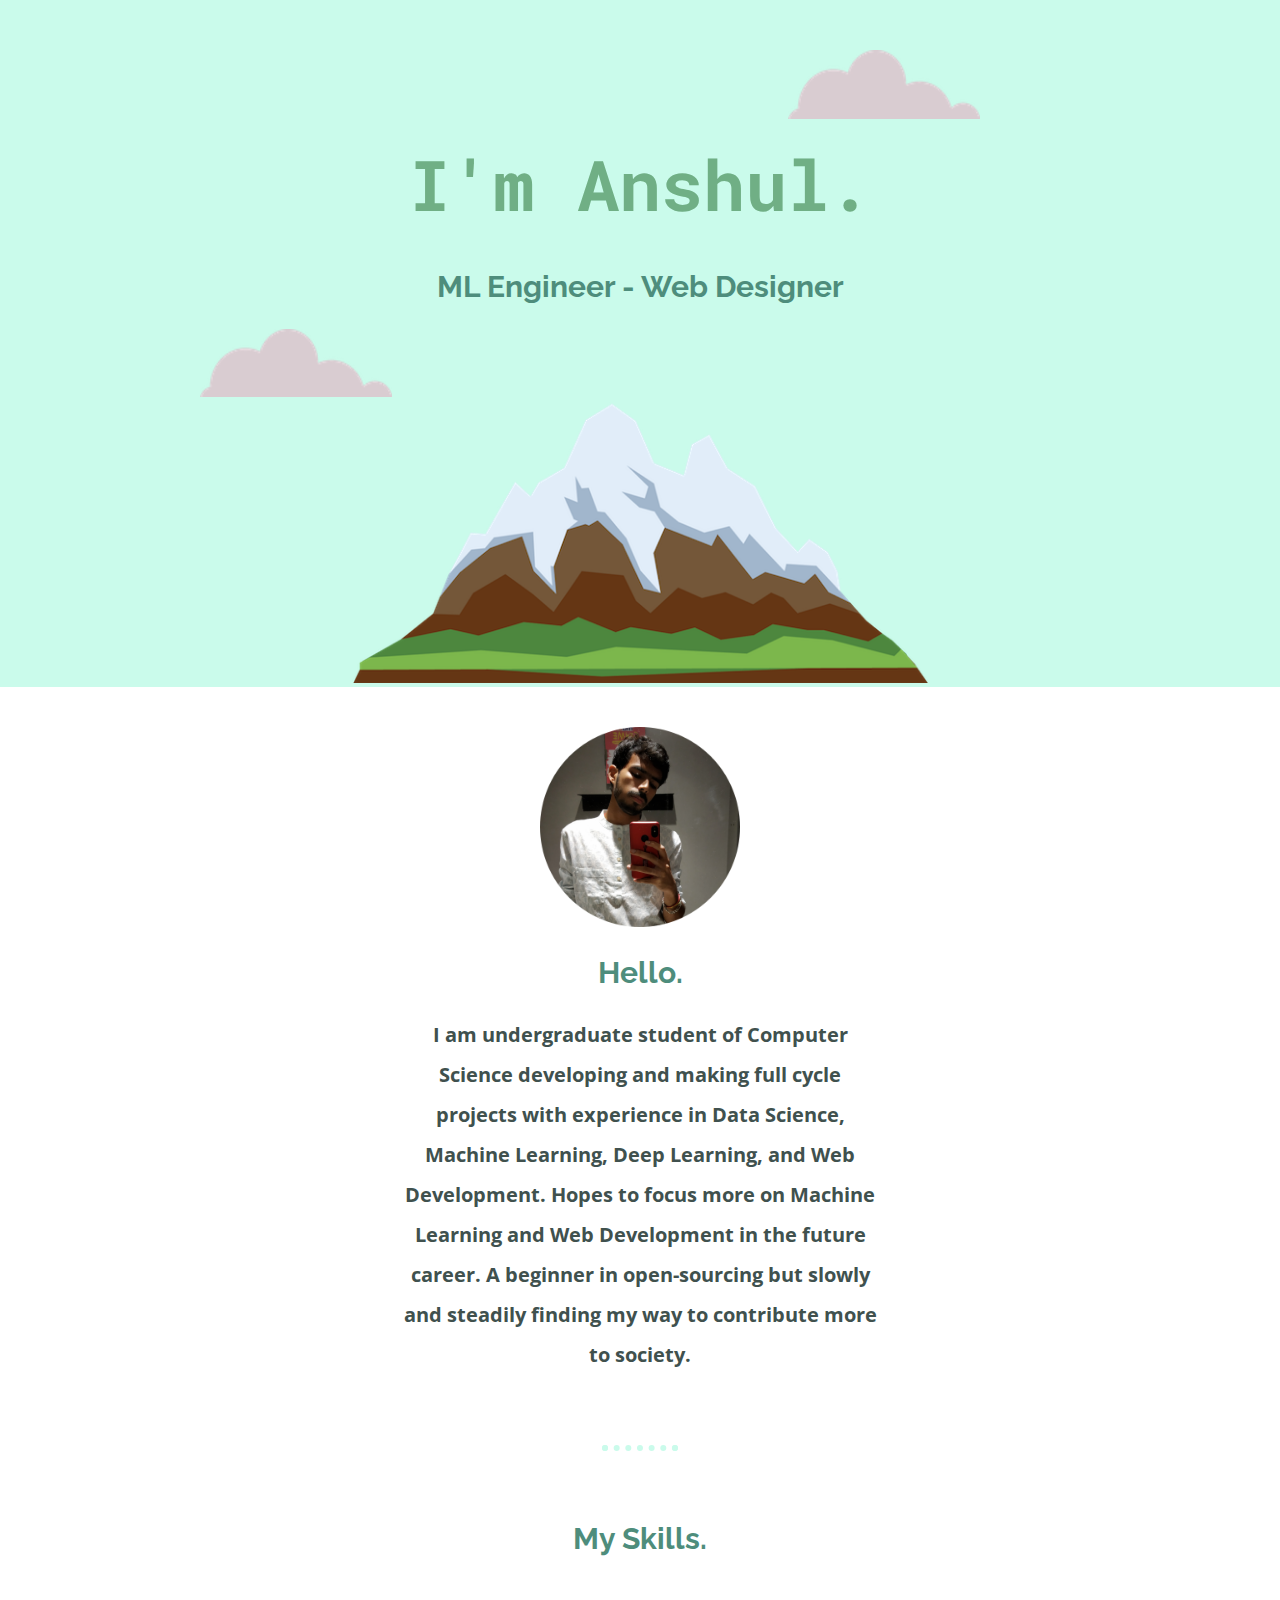
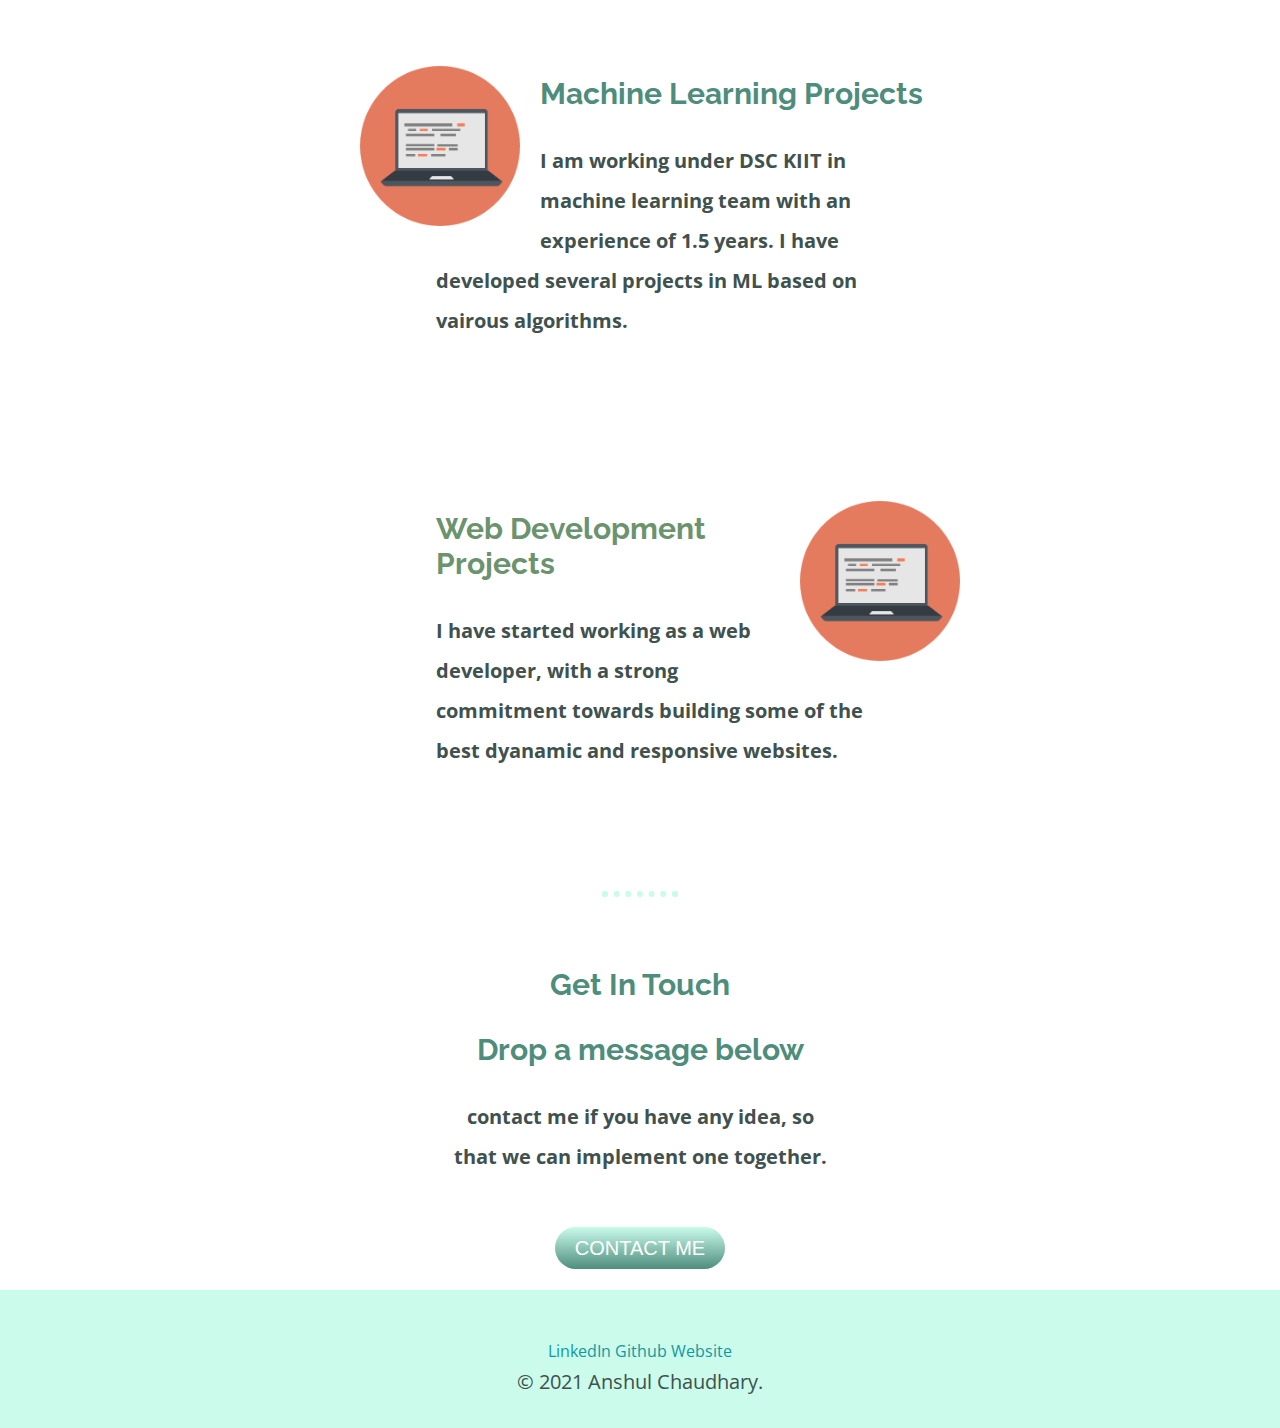
<file: index.html>
<!DOCTYPE html>
<html lang="en">

<head>
    <meta charset="UTF-8">
    <title>Anshul Chaudhary | Portfolio</title>
    <link rel="stylesheet" type="text/css" href="css/style.css">
    <link rel="icon" href="img/favicon.ico">
    <link rel="preconnect" href="https://fonts.gstatic.com">
    <link rel="preconnect" href="https://fonts.gstatic.com">
    <link href="https://fonts.googleapis.com/css2?family=Raleway:wght@200&family=Roboto+Mono:wght@600&family=Sacramento&display=swap" rel="stylesheet">
    <link rel="preconnect" href="https://fonts.gstatic.com">
    <link href="https://fonts.googleapis.com/css2?family=Open+Sans:wght@300&display=swap" rel="stylesheet">

</head>

<body>
    <div class="top-container">
        <img class="top-cloud" src="img/cloud.png" alt="cloud-image">
        <h1 class="front-text-h1">I'm Anshul.</h1>
        <h2>ML Engineer - Web Designer</h2>
        <img class="bottom-cloud" src="img/cloud.png" alt="cloud-image">
        <img class="mountain-img" src="img/mountain.png" alt="mountain-image">
    </div>

    <div class="middle-container">
        <div class="profile">
            <img class="profile-pic" src="img/personal.png" alt="personal-pic">
            <h2>Hello.</h2>
            <strong><p class="front-p">I am undergraduate student of Computer Science developing and making full cycle projects with experience in Data Science, Machine Learning, Deep Learning, and Web Development. Hopes to focus more on Machine Learning and Web Development in the future career. A beginner in open-sourcing but slowly and steadily finding my way to contribute more to society.</p></strong>
        </div>
        <hr>
        <div class="skills">
            <h2>My Skills.</h2>
            <div class="skill-row">
                <img class="skill-img1" src="img/computer.png" alt="ml-pic">
                <h3>Machine Learning Projects</h3>
                <strong><p class="skills-p">I am working under DSC KIIT in machine learning team with an experience of 1.5 years. I have developed several projects in ML based on vairous algorithms.</p></strong>
            </div>
            <div class="skill-row">
                <img class="skill-img2" src="img/computer.png" alt="web-pic">
                <h3 class="skills-h3">Web Development Projects</h3>
                <strong><p class="skills-p">I have started working as a web developer, with a strong commitment towards building some of the best dyanamic and responsive websites.</p></strong>
            </div>
        </div>
        <hr>
        <div class="contact-me">
            <h2>Get In Touch</h2>
            <h3>Drop a message below</h3>
            <strong><p class="contacts-p">contact me if you have any idea, so that we can implement one together.</p></strong>
            <a class="btn" href="mailto:anshulchoudhary2001@gmail.com">CONTACT ME</a>
        </div>
    </div>


    <div class="bottom-container">
        <a class="footer-link" href="https://www.linkedin.com/in/anshul-chaudhary-2001/" target="_blank">LinkedIn</a>
        <a class="footer-link" href="https://github.com/anschy" target="_blank">Github</a>
        <a class="footer-link" href="https://anschy.github.io/">Website</a>
        <p class="footer-p">© 2021 Anshul Chaudhary.</p>
    </div>
</body>

</html>
</file>
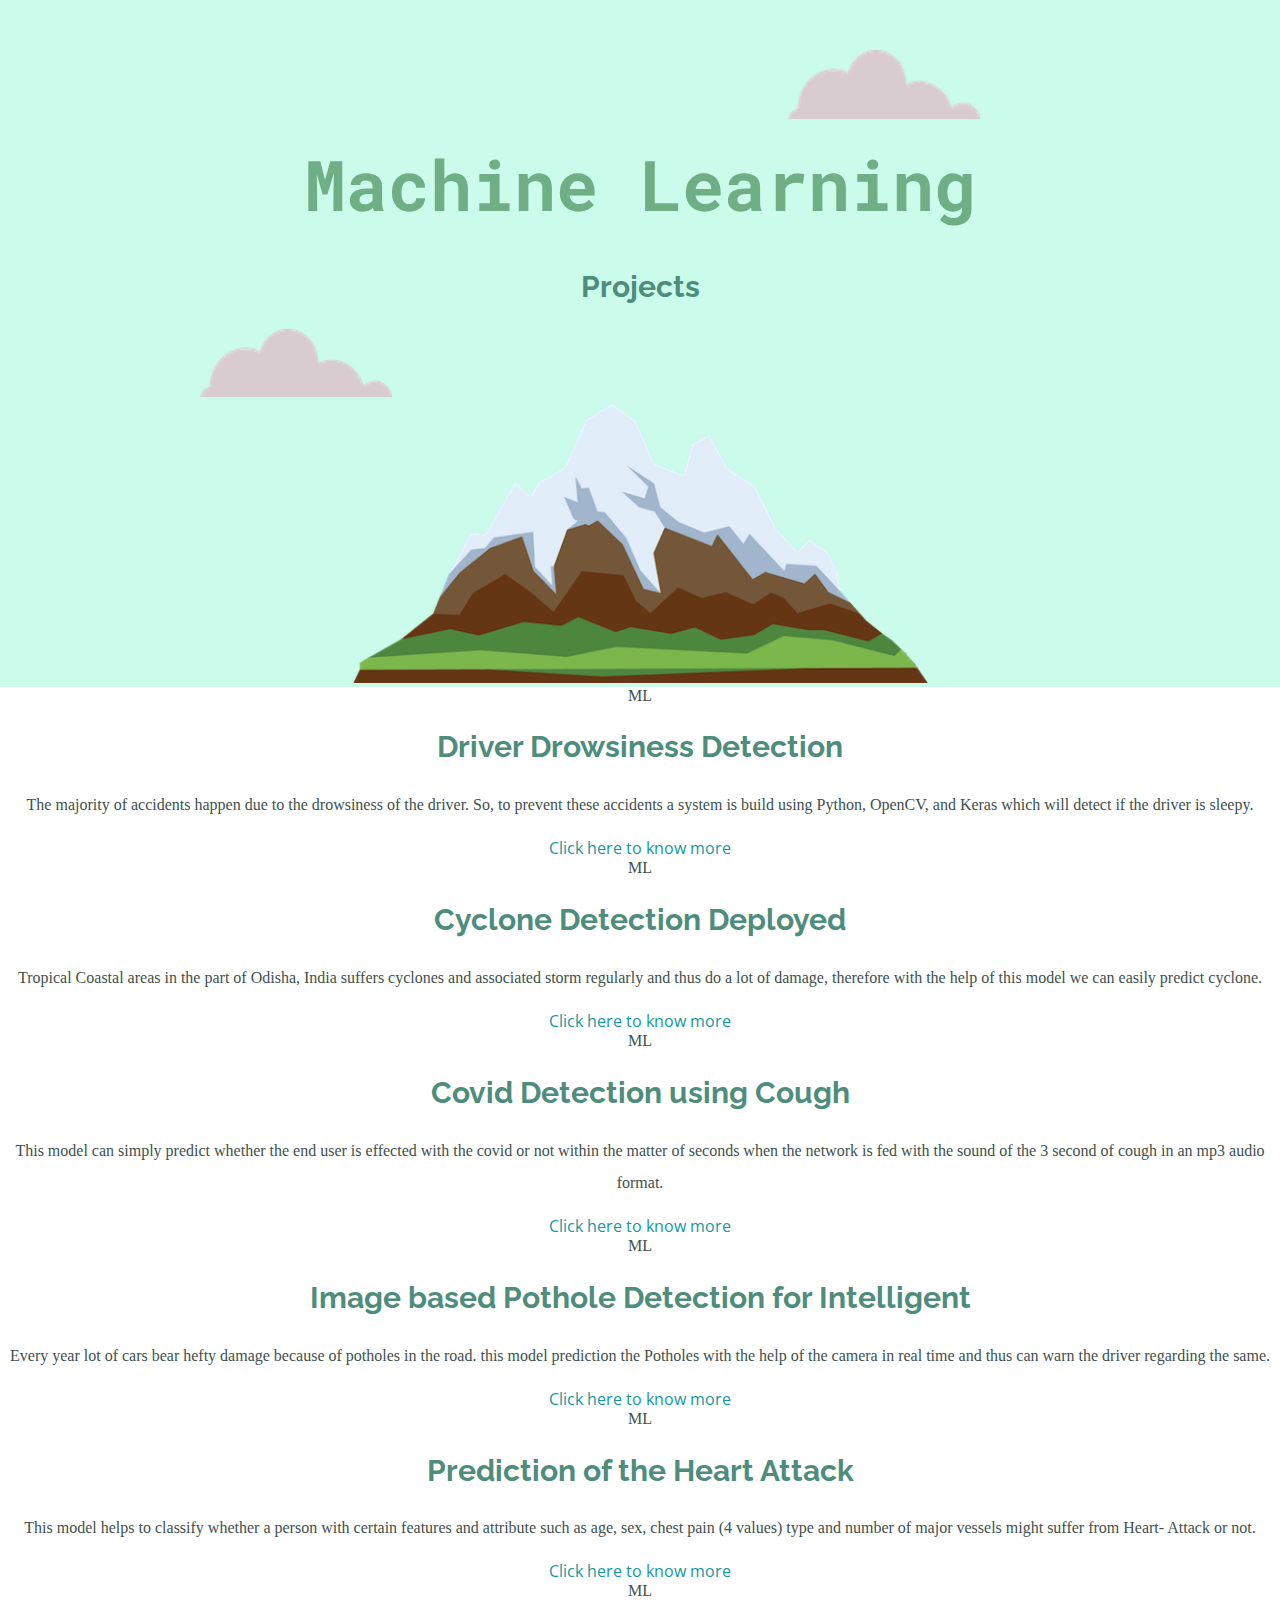
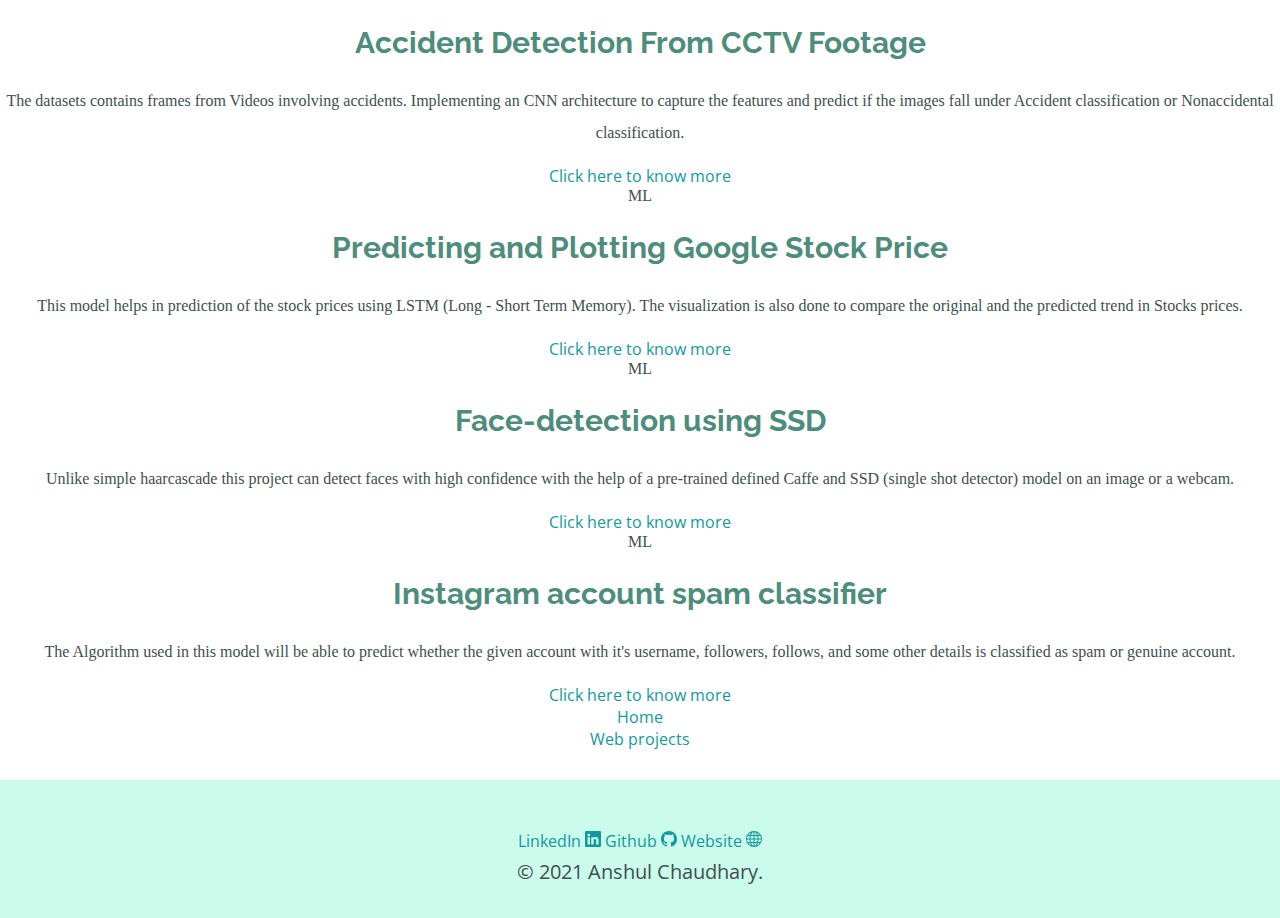
<file: projectml.html>
<!DOCTYPE html>
<html lang="en">

<head>
    <meta charset="UTF-8">
    <link rel="stylesheet" href="css/style.css">
    <link rel="icon" href="img/favicon.ico">
    <link rel="preconnect" href="https://fonts.gstatic.com">
    <link rel="preconnect" href="https://fonts.gstatic.com">
    <link href="https://fonts.googleapis.com/css2?family=Raleway:wght@200&family=Roboto+Mono:wght@600&family=Sacramento&display=swap" rel="stylesheet">
    <link rel="preconnect" href="https://fonts.gstatic.com">
    <link href="https://fonts.googleapis.com/css2?family=Open+Sans:wght@300&display=swap" rel="stylesheet">
    <link rel="preconnect" href="https://fonts.gstatic.com">
    <link href="https://fonts.googleapis.com/css2?family=Roboto:wght@300&display=swap" rel="stylesheet">
    <title>Anshul Chaudhary | Machine Learning</title>
</head>

<body>
    <div class="top-container">
        <img class="top-cloud" src="img/cloud.png" alt="cloud-image">
        <h1 class="front-text-h1">Machine Learning</h1>
        <h2>Projects</h2>
        <img class="bottom-cloud" src="img/cloud.png" alt="cloud-image">
        <img class="mountain-img" src="img/mountain.png" alt="mountain-image">
    </div>

    <div class="mlproject">

        <div class="card">
            <div class="card-image1"></div>
            <div class="card-text">
                <span class="date">ML</span>
                <h2>Driver Drowsiness Detection</h2>
                <p>The majority of accidents happen due to the drowsiness of the driver. So, to prevent these accidents a
                    system is
                    build using Python, OpenCV, and Keras which will detect if the driver is sleepy.</p>
            </div>
            <div class="card-stats">
                <div class="card-stats-link">
                    <a target="_blank" href="https://github.com/anschy/Driver-Drowsiness-Detection">Click here to know more</a>
                </div>
            </div>
        </div>

        <div class="card">
            <div class="card-image2"></div>
            <div class="card-text">
                <span class="date">ML</span>
                <h2>Cyclone Detection Deployed</h2>
                <p>Tropical Coastal areas in the part of Odisha, India suffers cyclones and associated storm regularly and thus
                    do a lot of damage, therefore with the help of this model we can easily predict cyclone.</p>
            </div>
            <div class="card-stats">
                <div class="card-stats-link">
                    <a target="_blank" href="https://github.com/anschy/Cyclone-Detection-Deployed-model">Click here to know more</a>
                </div>
            </div>
        </div>

        <div class="card">
            <div class="card-image3"></div>
            <div class="card-text">
                <span class="date">ML</span>
                <h2>Covid Detection using Cough</h2>
                <p>This model can simply predict whether the end user is effected with the covid or not within the matter of seconds when the network is fed with the
                 sound of the 3 second of cough in an mp3 audio format.</p>
            </div>
            <div class="card-stats">
                <div class="card-stats-link">
                    <a target="_blank" href="https://share.streamlit.io/ashish-arya-cs/covdetec/main/CovDetec.py">Click here to know more</a>
                </div>
            </div>
        </div>

        <div class="card">
            <div class="card-image4"></div>
            <div class="card-text">
                <span class="date">ML</span>
                <h2>Image based Pothole Detection for Intelligent</h2>
                <p>Every year lot of cars bear hefty damage because of potholes in the road. this model prediction the
                    Potholes with the help of the camera in real time and thus can warn the driver regarding the same.</p>
            </div>
            <div class="card-stats">
                <div class="card-stats-link">
                    <a target="_blank" href="#">Click here to know more</a>
                </div>
            </div>
        </div>

        <div class="card">
            <div class="card-image5"></div>
            <div class="card-text">
                <span class="date">ML</span>
                <h2>Prediction of the Heart Attack</h2>
                <p>This model helps to classify whether a person with certain features and attribute such as age, sex, chest pain (4 values) type and number of major vessels might suffer from Heart-
                    Attack or not.</p>
            </div>
            <div class="card-stats">
                <div class="card-stats-link">
                    <a target="_blank" href="https://www.kaggle.com/anshulchaudhary/heart-attack-prediction-using-deep-learning-ann">Click here to know more</a>
                </div>
            </div>
        </div>

        <div class="card">
            <div class="card-image6"></div>
            <div class="card-text">
                <span class="date">ML</span>
                <h2>Accident Detection From CCTV Footage</h2>
                <p>The datasets contains frames from Videos involving accidents. Implementing an CNN
                    architecture to capture the features and predict if the images fall under Accident classification or Nonaccidental
                    classification.</p>
            </div>
            <div class="card-stats">
                <div class="card-stats-link">
                    <a target="_blank" href="#">Click here to know more</a>
                </div>
            </div>
        </div>

        <div class="card">
            <div class="card-image7"></div>
            <div class="card-text">
                <span class="date">ML</span>
                <h2>Predicting and Plotting Google Stock Price</h2>
                <p>This model helps in prediction of the stock prices using LSTM (Long - Short Term Memory). The visualization
                    is also done to compare the original and the predicted trend in Stocks prices.</p>
            </div>
            <div class="card-stats">
                <div class="card-stats-link">
                    <a target="_blank" href="https://github.com/anschy/Predicting-and-Plotting-Stock-Price-using-LSTM">Click here to know more</a>
                </div>
            </div>
        </div>

        <div class="card">
            <div class="card-image8"></div>
            <div class="card-text">
                <span class="date">ML</span>
                <h2>Face-detection using SSD</h2>
                <p>Unlike simple haarcascade this project can detect faces with high confidence with the help of a pre-trained defined Caffe and SSD (single shot
                    detector) model on an image or a webcam.</p>
            </div>
            <div class="card-stats">
                <div class="card-stats-link">
                    <a target="_blank" href="https://github.com/anschy/Face-detection-using-SDD">Click here to know more</a>
                </div>
            </div>
        </div>

        <div class="card">
            <div class="card-image9"></div>
            <div class="card-text">
                <span class="date">ML</span>
                <h2>Instagram account spam classifier</h2>
                <p>The
                    Algorithm used in this model will be able to predict whether the given account with it's username, followers,
                    follows, and some other details is classified as spam or genuine account.</p>
            </div>
            <div class="card-stats">
                <div class="card-stats-link">
                    <a target="_blank" href="#">Click here to know more</a>
                </div>
            </div>
        </div>

        <div class="navbar">
            <a href="index.html">Home</a>
            <br>
            <a href="projectweb.html">Web projects</a>
        </div>


    </div>

    <div class="bottom-container">
        <a class="footer-link" href="https://www.linkedin.com/in/anshul-chaudhary-2001/" target="_blank">LinkedIn <svg xmlns="http://www.w3.org/2000/svg" width="16" height="16" fill="currentColor" class="bi bi-linkedin" viewBox="0 0 16 16">
                <path d="M0 1.146C0 .513.526 0 1.175 0h13.65C15.474 0 16 .513 16 1.146v13.708c0 .633-.526 1.146-1.175 1.146H1.175C.526 16 0 15.487 0 14.854V1.146zm4.943 12.248V6.169H2.542v7.225h2.401zm-1.2-8.212c.837 0 1.358-.554 1.358-1.248-.015-.709-.52-1.248-1.342-1.248-.822 0-1.359.54-1.359 1.248 0 .694.521 1.248 1.327 1.248h.016zm4.908 8.212V9.359c0-.216.016-.432.08-.586.173-.431.568-.878 1.232-.878.869 0 1.216.662 1.216 1.634v3.865h2.401V9.25c0-2.22-1.184-3.252-2.764-3.252-1.274 0-1.845.7-2.165 1.193v.025h-.016a5.54 5.54 0 0 1 .016-.025V6.169h-2.4c.03.678 0 7.225 0 7.225h2.4z" />
            </svg></a>
        <a class="footer-link" href="https://github.com/anschy" target="_blank">Github <svg xmlns="http://www.w3.org/2000/svg" width="16" height="16" fill="currentColor" class="bi bi-github" viewBox="0 0 16 16">
                <path d="M8 0C3.58 0 0 3.58 0 8c0 3.54 2.29 6.53 5.47 7.59.4.07.55-.17.55-.38 0-.19-.01-.82-.01-1.49-2.01.37-2.53-.49-2.69-.94-.09-.23-.48-.94-.82-1.13-.28-.15-.68-.52-.01-.53.63-.01 1.08.58 1.23.82.72 1.21 1.87.87 2.33.66.07-.52.28-.87.51-1.07-1.78-.2-3.64-.89-3.64-3.95 0-.87.31-1.59.82-2.15-.08-.2-.36-1.02.08-2.12 0 0 .67-.21 2.2.82.64-.18 1.32-.27 2-.27.68 0 1.36.09 2 .27 1.53-1.04 2.2-.82 2.2-.82.44 1.1.16 1.92.08 2.12.51.56.82 1.27.82 2.15 0 3.07-1.87 3.75-3.65 3.95.29.25.54.73.54 1.48 0 1.07-.01 1.93-.01 2.2 0 .21.15.46.55.38A8.012 8.012 0 0 0 16 8c0-4.42-3.58-8-8-8z" />
            </svg></a>
        <a class="footer-link" href="https://anschy.github.io/">Website <svg xmlns="http://www.w3.org/2000/svg" width="16" height="16" fill="currentColor" class="bi bi-globe" viewBox="0 0 16 16">
                <path d="M0 8a8 8 0 1 1 16 0A8 8 0 0 1 0 8zm7.5-6.923c-.67.204-1.335.82-1.887 1.855A7.97 7.97 0 0 0 5.145 4H7.5V1.077zM4.09 4a9.267 9.267 0 0 1 .64-1.539 6.7 6.7 0 0 1 .597-.933A7.025 7.025 0 0 0 2.255 4H4.09zm-.582 3.5c.03-.877.138-1.718.312-2.5H1.674a6.958 6.958 0 0 0-.656 2.5h2.49zM4.847 5a12.5 12.5 0 0 0-.338 2.5H7.5V5H4.847zM8.5 5v2.5h2.99a12.495 12.495 0 0 0-.337-2.5H8.5zM4.51 8.5a12.5 12.5 0 0 0 .337 2.5H7.5V8.5H4.51zm3.99 0V11h2.653c.187-.765.306-1.608.338-2.5H8.5zM5.145 12c.138.386.295.744.468 1.068.552 1.035 1.218 1.65 1.887 1.855V12H5.145zm.182 2.472a6.696 6.696 0 0 1-.597-.933A9.268 9.268 0 0 1 4.09 12H2.255a7.024 7.024 0 0 0 3.072 2.472zM3.82 11a13.652 13.652 0 0 1-.312-2.5h-2.49c.062.89.291 1.733.656 2.5H3.82zm6.853 3.472A7.024 7.024 0 0 0 13.745 12H11.91a9.27 9.27 0 0 1-.64 1.539 6.688 6.688 0 0 1-.597.933zM8.5 12v2.923c.67-.204 1.335-.82 1.887-1.855.173-.324.33-.682.468-1.068H8.5zm3.68-1h2.146c.365-.767.594-1.61.656-2.5h-2.49a13.65 13.65 0 0 1-.312 2.5zm2.802-3.5a6.959 6.959 0 0 0-.656-2.5H12.18c.174.782.282 1.623.312 2.5h2.49zM11.27 2.461c.247.464.462.98.64 1.539h1.835a7.024 7.024 0 0 0-3.072-2.472c.218.284.418.598.597.933zM10.855 4a7.966 7.966 0 0 0-.468-1.068C9.835 1.897 9.17 1.282 8.5 1.077V4h2.355z" />
            </svg></a>
        <p class="footer-p">© 2021 Anshul Chaudhary.</p>
    </div>
</body>

</html>
</file>
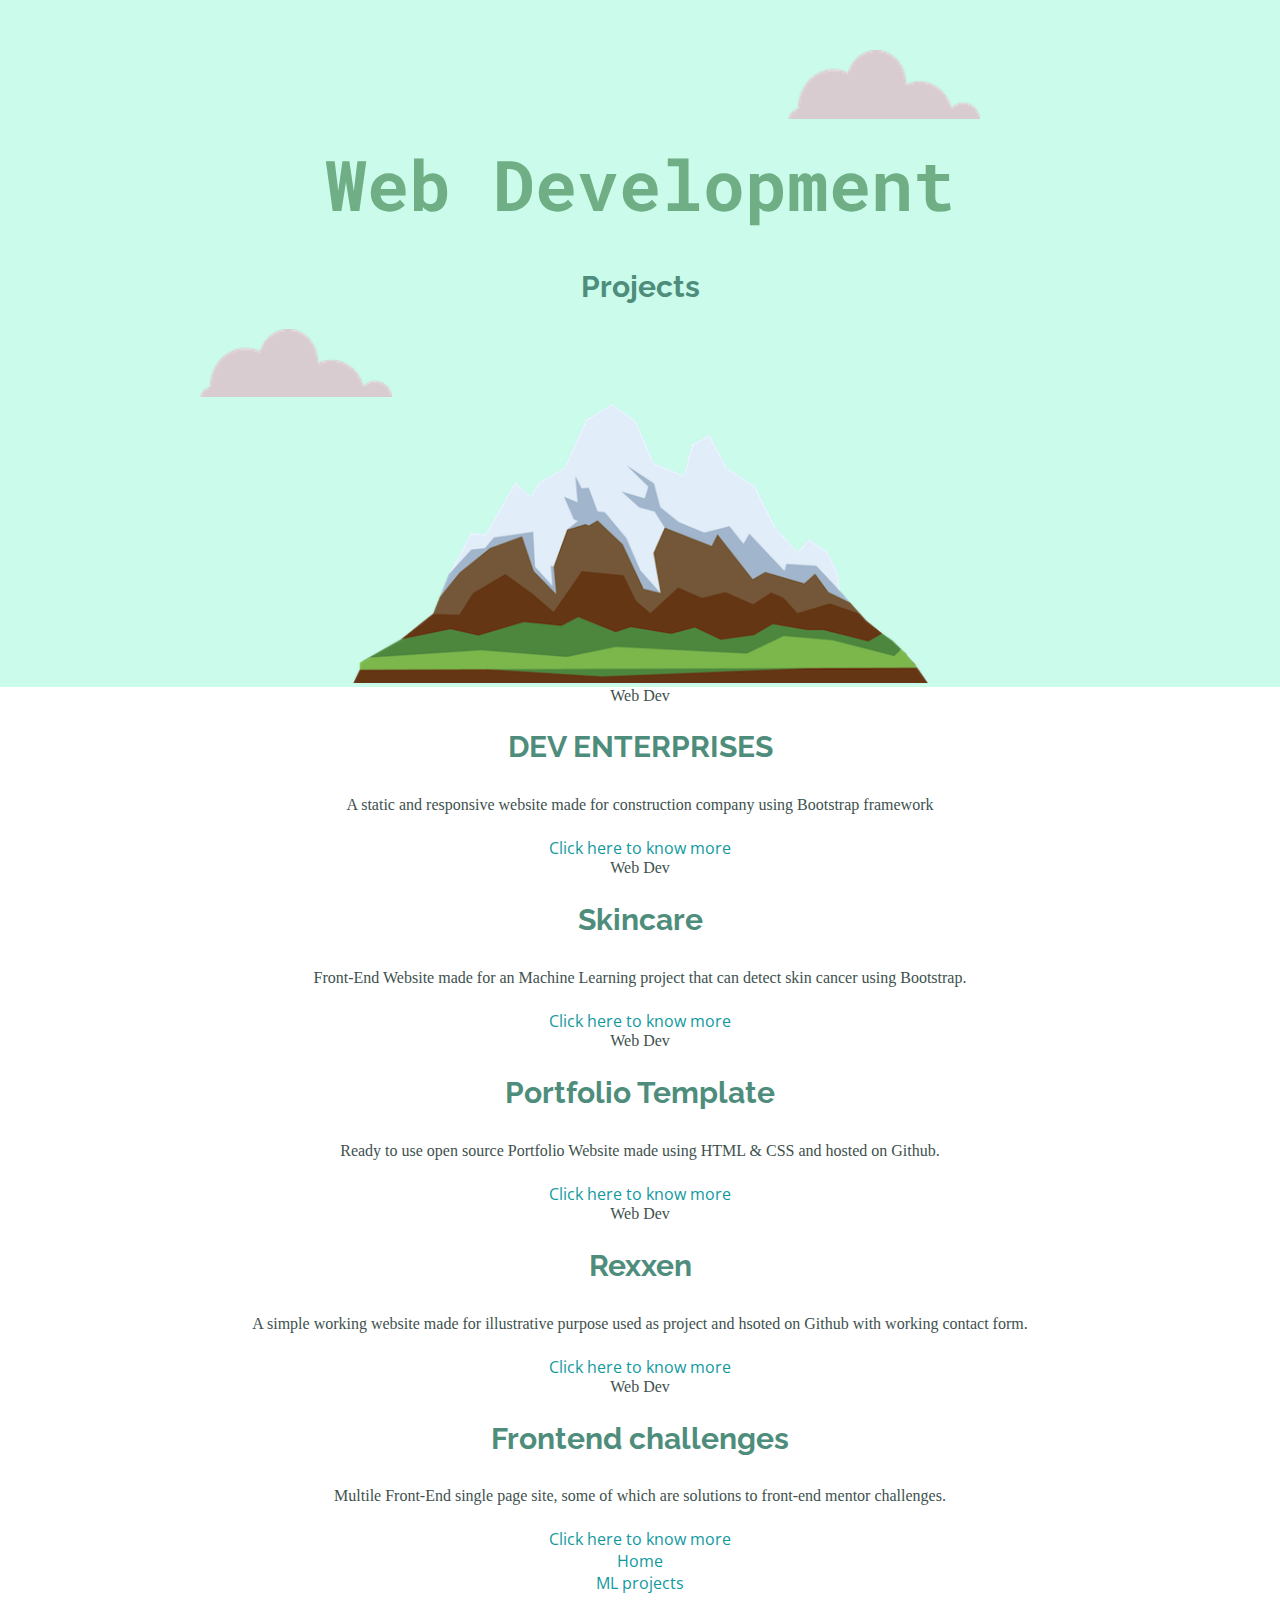
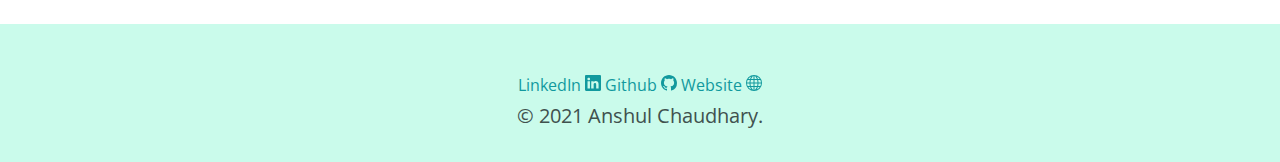
<file: projectweb.html>
<!DOCTYPE html>
<html lang="en">

<head>
    <meta charset="UTF-8">
    <link rel="stylesheet" href="css/style.css">
    <link rel="icon" href="img/favicon.ico">
    <link rel="preconnect" href="https://fonts.gstatic.com">
    <link rel="preconnect" href="https://fonts.gstatic.com">
    <link href="https://fonts.googleapis.com/css2?family=Raleway:wght@200&family=Roboto+Mono:wght@600&family=Sacramento&display=swap" rel="stylesheet">
    <link rel="preconnect" href="https://fonts.gstatic.com">
    <link href="https://fonts.googleapis.com/css2?family=Open+Sans:wght@300&display=swap" rel="stylesheet">
    <link rel="preconnect" href="https://fonts.gstatic.com">
    <link href="https://fonts.googleapis.com/css2?family=Roboto:wght@300&display=swap" rel="stylesheet">
    <title>Anshul Chaudhary | Web Development</title>
</head>

<body>
    <div class="top-container">
        <img class="top-cloud" src="img/cloud.png" alt="cloud-image">
        <h1 class="front-text-h1">Web Development</h1>
        <h2>Projects</h2>
        <img class="bottom-cloud" src="img/cloud.png" alt="cloud-image">
        <img class="mountain-img" src="img/mountain.png" alt="mountain-image">
    </div>

    <div class="webproject">

        <div class="card">
            <div class="card-web-image1"></div>
            <div class="card-text">
                <span class="date">Web Dev</span>
                <h2>DEV ENTERPRISES</h2>
                <p>A static and responsive website made for construction company using Bootstrap framework</p>
            </div>
            <div class="card-stats">
                <div class="card-stats-link">
                    <a target="_blank" href="https://devent.netlify.app/">Click here to know more</a>
                </div>
            </div>
        </div>

        <div class="card">
            <div class="card-web-image2"></div>
            <div class="card-text">
                <span class="date">Web Dev</span>
                <h2>Skincare</h2>
                <p>Front-End Website made for an Machine Learning project that can detect skin cancer using Bootstrap.</p>
            </div>
            <div class="card-stats">
                <div class="card-stats-link">
                    <a target="_blank" href="https://skincancer.netlify.app/">Click here to know more</a>
                </div>
            </div>
        </div>

        <div class="card">
            <div class="card-web-image3"></div>
            <div class="card-text">
                <span class="date">Web Dev</span>
                <h2>Portfolio Template</h2>
                <p>Ready to use open source Portfolio Website made using HTML & CSS and hosted on Github.</p>
            </div>
            <div class="card-stats">
                <div class="card-stats-link">
                    <a target="_blank" href="https://anschy.github.io/portfolio-template/">Click here to know more</a>
                </div>
            </div>
        </div>

        <div class="card">
            <div class="card-web-image4"></div>
            <div class="card-text">
                <span class="date">Web Dev</span>
                <h2>Rexxen</h2>
                <p>A simple working website made for illustrative purpose used as project and hsoted on Github with working contact form.</p>
            </div>
            <div class="card-stats">
                <div class="card-stats-link">
                    <a target="_blank" href="https://anschy.github.io/rexxen/">Click here to know more</a>
                </div>
            </div>
        </div>

        <div class="card">
            <div class="card-web-image5"></div>
            <div class="card-text">
                <span class="date">Web Dev</span>
                <h2>Frontend challenges</h2>
                <p>Multile Front-End single page site, some of which are solutions to front-end mentor challenges.</p>
            </div>
            <div class="card-stats">
                <div class="card-stats-link">
                    <a target="_blank" href="#">Click here to know more</a>
                </div>
            </div>
        </div>

        <!--
        <div class="card">
            <div class="card-image6"></div>
            <div class="card-text">
                <span class="date">4 days ago</span>
                <h2>Post One</h2>
                <p>lorem-ipsum and some other ramdom data to choose from.</p>
            </div>
            <div class="card-stats">
                <div class="card-stats-link">
                    <a href="#">Click here to know more</a>
                </div>
            </div>
        </div>
-->
    </div>

    <div class="navbar">
        <a href="index.html">Home</a>
        <br>
        <a href="projectml.html">ML projects</a>
    </div>

    <div class="bottom-container">
        <a class="footer-link" href="https://www.linkedin.com/in/anshul-chaudhary-2001/" target="_blank">LinkedIn <svg xmlns="http://www.w3.org/2000/svg" width="16" height="16" fill="currentColor" class="bi bi-linkedin" viewBox="0 0 16 16">
                <path d="M0 1.146C0 .513.526 0 1.175 0h13.65C15.474 0 16 .513 16 1.146v13.708c0 .633-.526 1.146-1.175 1.146H1.175C.526 16 0 15.487 0 14.854V1.146zm4.943 12.248V6.169H2.542v7.225h2.401zm-1.2-8.212c.837 0 1.358-.554 1.358-1.248-.015-.709-.52-1.248-1.342-1.248-.822 0-1.359.54-1.359 1.248 0 .694.521 1.248 1.327 1.248h.016zm4.908 8.212V9.359c0-.216.016-.432.08-.586.173-.431.568-.878 1.232-.878.869 0 1.216.662 1.216 1.634v3.865h2.401V9.25c0-2.22-1.184-3.252-2.764-3.252-1.274 0-1.845.7-2.165 1.193v.025h-.016a5.54 5.54 0 0 1 .016-.025V6.169h-2.4c.03.678 0 7.225 0 7.225h2.4z" />
            </svg></a>
        <a class="footer-link" href="ttps://github.com/anschy" target="_blank">Github <svg xmlns="http://www.w3.org/2000/svg" width="16" height="16" fill="currentColor" class="bi bi-github" viewBox="0 0 16 16">
                <path d="M8 0C3.58 0 0 3.58 0 8c0 3.54 2.29 6.53 5.47 7.59.4.07.55-.17.55-.38 0-.19-.01-.82-.01-1.49-2.01.37-2.53-.49-2.69-.94-.09-.23-.48-.94-.82-1.13-.28-.15-.68-.52-.01-.53.63-.01 1.08.58 1.23.82.72 1.21 1.87.87 2.33.66.07-.52.28-.87.51-1.07-1.78-.2-3.64-.89-3.64-3.95 0-.87.31-1.59.82-2.15-.08-.2-.36-1.02.08-2.12 0 0 .67-.21 2.2.82.64-.18 1.32-.27 2-.27.68 0 1.36.09 2 .27 1.53-1.04 2.2-.82 2.2-.82.44 1.1.16 1.92.08 2.12.51.56.82 1.27.82 2.15 0 3.07-1.87 3.75-3.65 3.95.29.25.54.73.54 1.48 0 1.07-.01 1.93-.01 2.2 0 .21.15.46.55.38A8.012 8.012 0 0 0 16 8c0-4.42-3.58-8-8-8z" />
            </svg></a>
        <a class="footer-link" href="https://anschy.github.io/">Website <svg xmlns="http://www.w3.org/2000/svg" width="16" height="16" fill="currentColor" class="bi bi-globe" viewBox="0 0 16 16">
                <path d="M0 8a8 8 0 1 1 16 0A8 8 0 0 1 0 8zm7.5-6.923c-.67.204-1.335.82-1.887 1.855A7.97 7.97 0 0 0 5.145 4H7.5V1.077zM4.09 4a9.267 9.267 0 0 1 .64-1.539 6.7 6.7 0 0 1 .597-.933A7.025 7.025 0 0 0 2.255 4H4.09zm-.582 3.5c.03-.877.138-1.718.312-2.5H1.674a6.958 6.958 0 0 0-.656 2.5h2.49zM4.847 5a12.5 12.5 0 0 0-.338 2.5H7.5V5H4.847zM8.5 5v2.5h2.99a12.495 12.495 0 0 0-.337-2.5H8.5zM4.51 8.5a12.5 12.5 0 0 0 .337 2.5H7.5V8.5H4.51zm3.99 0V11h2.653c.187-.765.306-1.608.338-2.5H8.5zM5.145 12c.138.386.295.744.468 1.068.552 1.035 1.218 1.65 1.887 1.855V12H5.145zm.182 2.472a6.696 6.696 0 0 1-.597-.933A9.268 9.268 0 0 1 4.09 12H2.255a7.024 7.024 0 0 0 3.072 2.472zM3.82 11a13.652 13.652 0 0 1-.312-2.5h-2.49c.062.89.291 1.733.656 2.5H3.82zm6.853 3.472A7.024 7.024 0 0 0 13.745 12H11.91a9.27 9.27 0 0 1-.64 1.539 6.688 6.688 0 0 1-.597.933zM8.5 12v2.923c.67-.204 1.335-.82 1.887-1.855.173-.324.33-.682.468-1.068H8.5zm3.68-1h2.146c.365-.767.594-1.61.656-2.5h-2.49a13.65 13.65 0 0 1-.312 2.5zm2.802-3.5a6.959 6.959 0 0 0-.656-2.5H12.18c.174.782.282 1.623.312 2.5h2.49zM11.27 2.461c.247.464.462.98.64 1.539h1.835a7.024 7.024 0 0 0-3.072-2.472c.218.284.418.598.597.933zM10.855 4a7.966 7.966 0 0 0-.468-1.068C9.835 1.897 9.17 1.282 8.5 1.077V4h2.355z" />
            </svg></a>
        <p class="footer-p">© 2021 Anshul Chaudhary.</p>
    </div>
</body>

</html>
</file>
<file: css/style.css>
/*
.main-name {
    font-family: 'Raleway', sans-serif;
    font-family: 'Roboto Mono', monospace;
    font-family: 'Sacramento', cursive;
}*/
body {
    color: #40514E;
    margin: 0;
    text-align: center;
}

a {
    color: #11999E;
    text-decoration: none;
    font-family: 'Open Sans', sans-serif;
}

h1 {
    color: #70af85;
    margin-top: 0;
    margin: 3%;
    /* 16px = 100% = 1em */
    font-size: 4.375rem;
    font-family: 'Roboto Mono', monospace;

}

h2 {
    color: #4e8d7c;
    font-size: 1.875em;
    font-family: 'Raleway', sans-serif;

}

h3 {
    font-size: 30px;
    color: #4e8d7c;
    font-family: 'Raleway', sans-serif;

}

p {
    line-height: 2;
}

hr {
    border: dotted #cafbeb 6px;
    border-bottom: none;
    width: 5%;
    margin: 70px auto;
}

.top-container {
    background-color: #cafbeb;
    position: relative;
    padding-top: 100px;

}

.middle-container {}

.bottom-container {
    margin-top: 30px;
    background-color: #cafbeb;
    padding: 50px 0 16px;
}

.front-p {
    width: 40%;
    margin: auto;
    font-size: 20px;
    font-family: 'Open Sans', sans-serif;
}

.profile {
    margin-left: 100px;
    margin-right: 100px;
    margin: 40px;
    margin-bottom: 70px;
}

.profile-pic {
    height: 200px;
    width: 200px;
}

.skill-row {
    width: 50%;
    margin: 70px 25% 100px 25%;
    text-align: left;
    padding: 20px;
}

.skill-img1 {
    height: 25%;
    width: 25%;
    float: left;
    margin: 20px;

}

.skill-img2 {
    height: 25%;
    width: 25%;
    float: right;
    padding: 20px;

}

.skills-p {
    width: 70%;
    margin: auto;
    font-size: 20px;
    font-family: 'Open Sans', sans-serif;
}

.bottom-cloud {
    position: absolute;
    left: 200px;
    height: 10%;
    width: 15%;
}

.top-cloud {
    position: absolute;
    right: 300px;
    top: 50px;
    height: 10%;
    width: 15%;
}

.mountain-img {
    margin-top: 10px;
    height: 45%;
    width: 45%;
}

.skills-h3 {
    color: #6b936e;
    font-family: 'Raleway', sans-serif;
    margin-left: 15%;
}

.contacts-p {
    width: 30%;
    margin: auto;
    margin-bottom: 60px;
    font-size: 20px;
    font-family: 'Open Sans', sans-serif;
}

.footer-p {
    width: 40%;
    margin: auto;
    margin-bottom: 10px;
    font-size: 20px;
    font-family: 'Open Sans', sans-serif;
}

.btn {
  background: #cafbeb;
  background-image: -webkit-linear-gradient(top, #cafbeb, #4e8d7c);
  background-image: -moz-linear-gradient(top, #cafbeb, #4e8d7c);
  background-image: -ms-linear-gradient(top, #cafbeb, #4e8d7c);
  background-image: -o-linear-gradient(top, #cafbeb, #4e8d7c);
  background-image: linear-gradient(to bottom, #cafbeb, #4e8d7c);
  -webkit-border-radius: 28;
  -moz-border-radius: 28;
  border-radius: 28px;
  font-family: Arial;
  color: #ffffff;
  font-size: 20px;
  padding: 10px 20px 10px 20px;
  text-decoration: none;
}

.btn:hover {
  background: #cafbeb;
  background-image: -webkit-linear-gradient(top, #cafbeb, #40514E);
  background-image: -moz-linear-gradient(top, #cafbeb, #40514E);
  background-image: -ms-linear-gradient(top, #cafbeb, #40514E);
  background-image: -o-linear-gradient(top, #cafbeb, #40514E);
  background-image: linear-gradient(to bottom, #cafbeb, #40514E);
  text-decoration: none;
}
</file>
